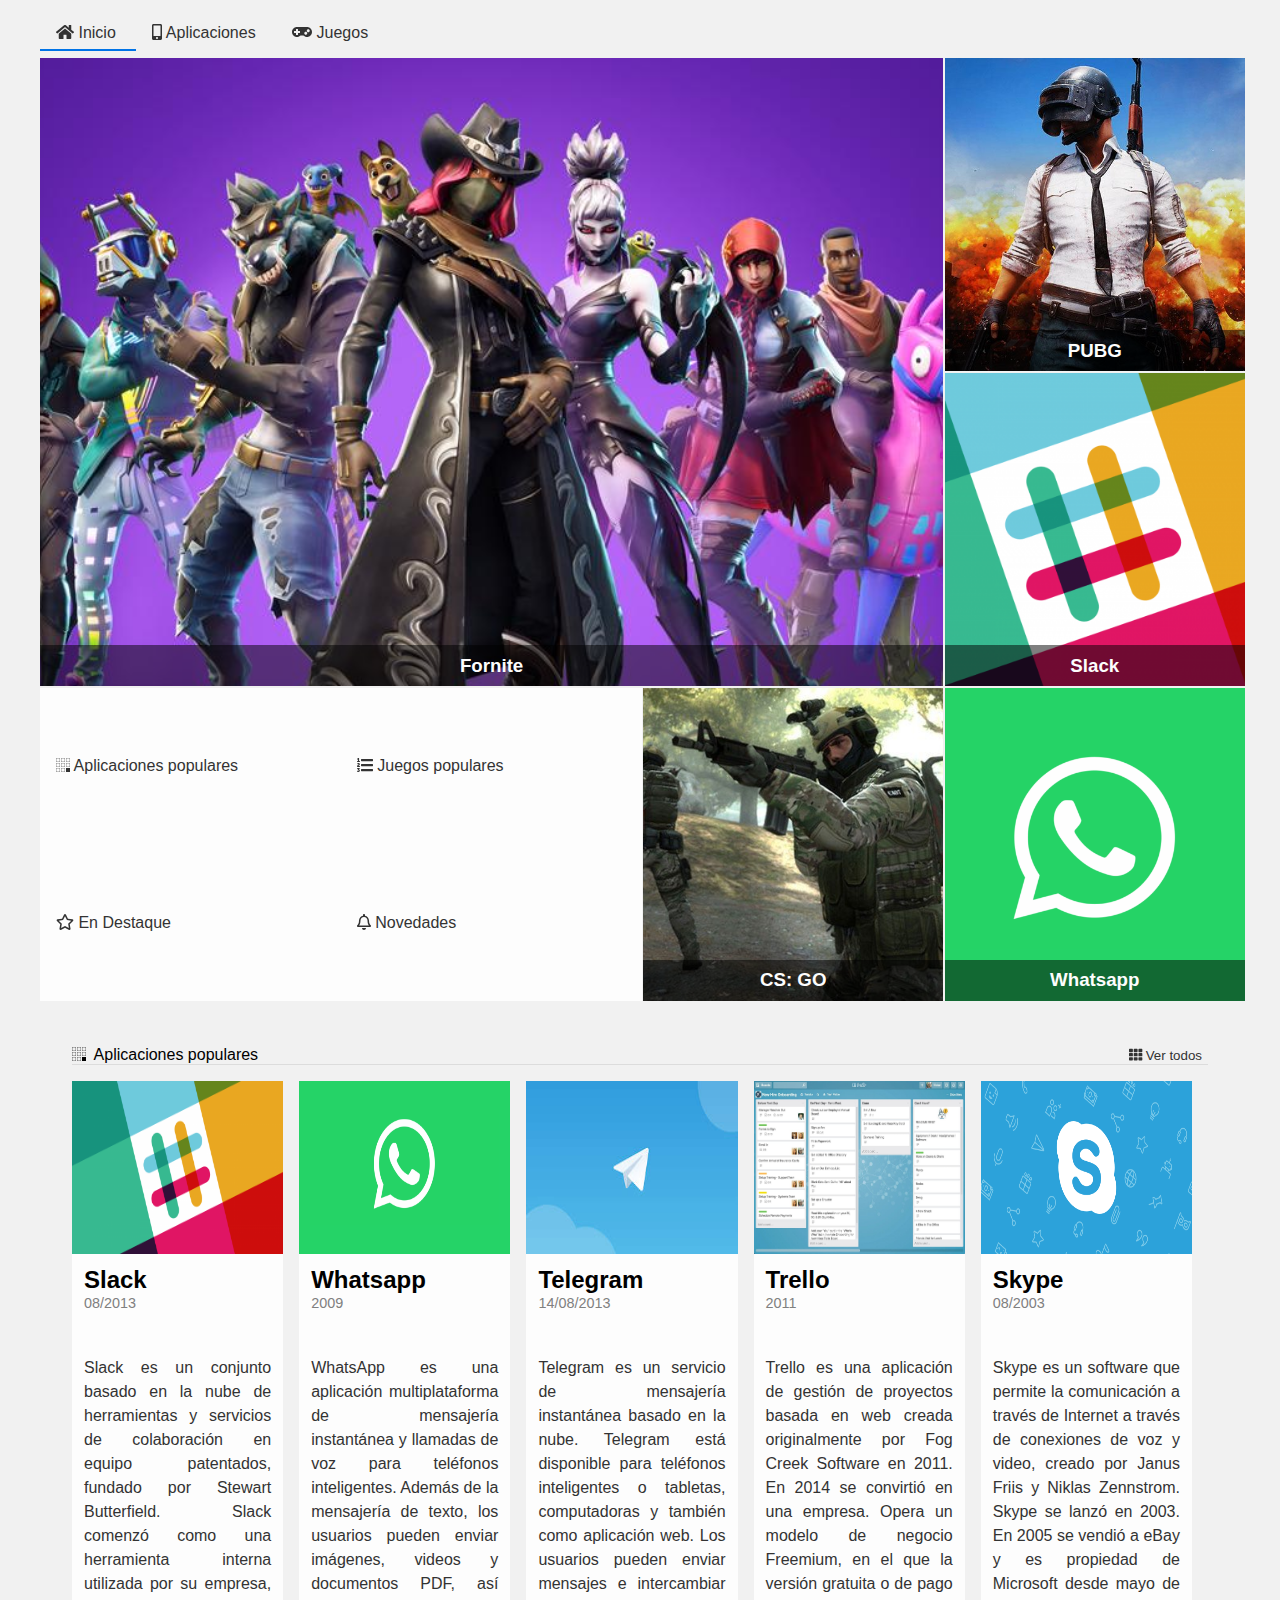
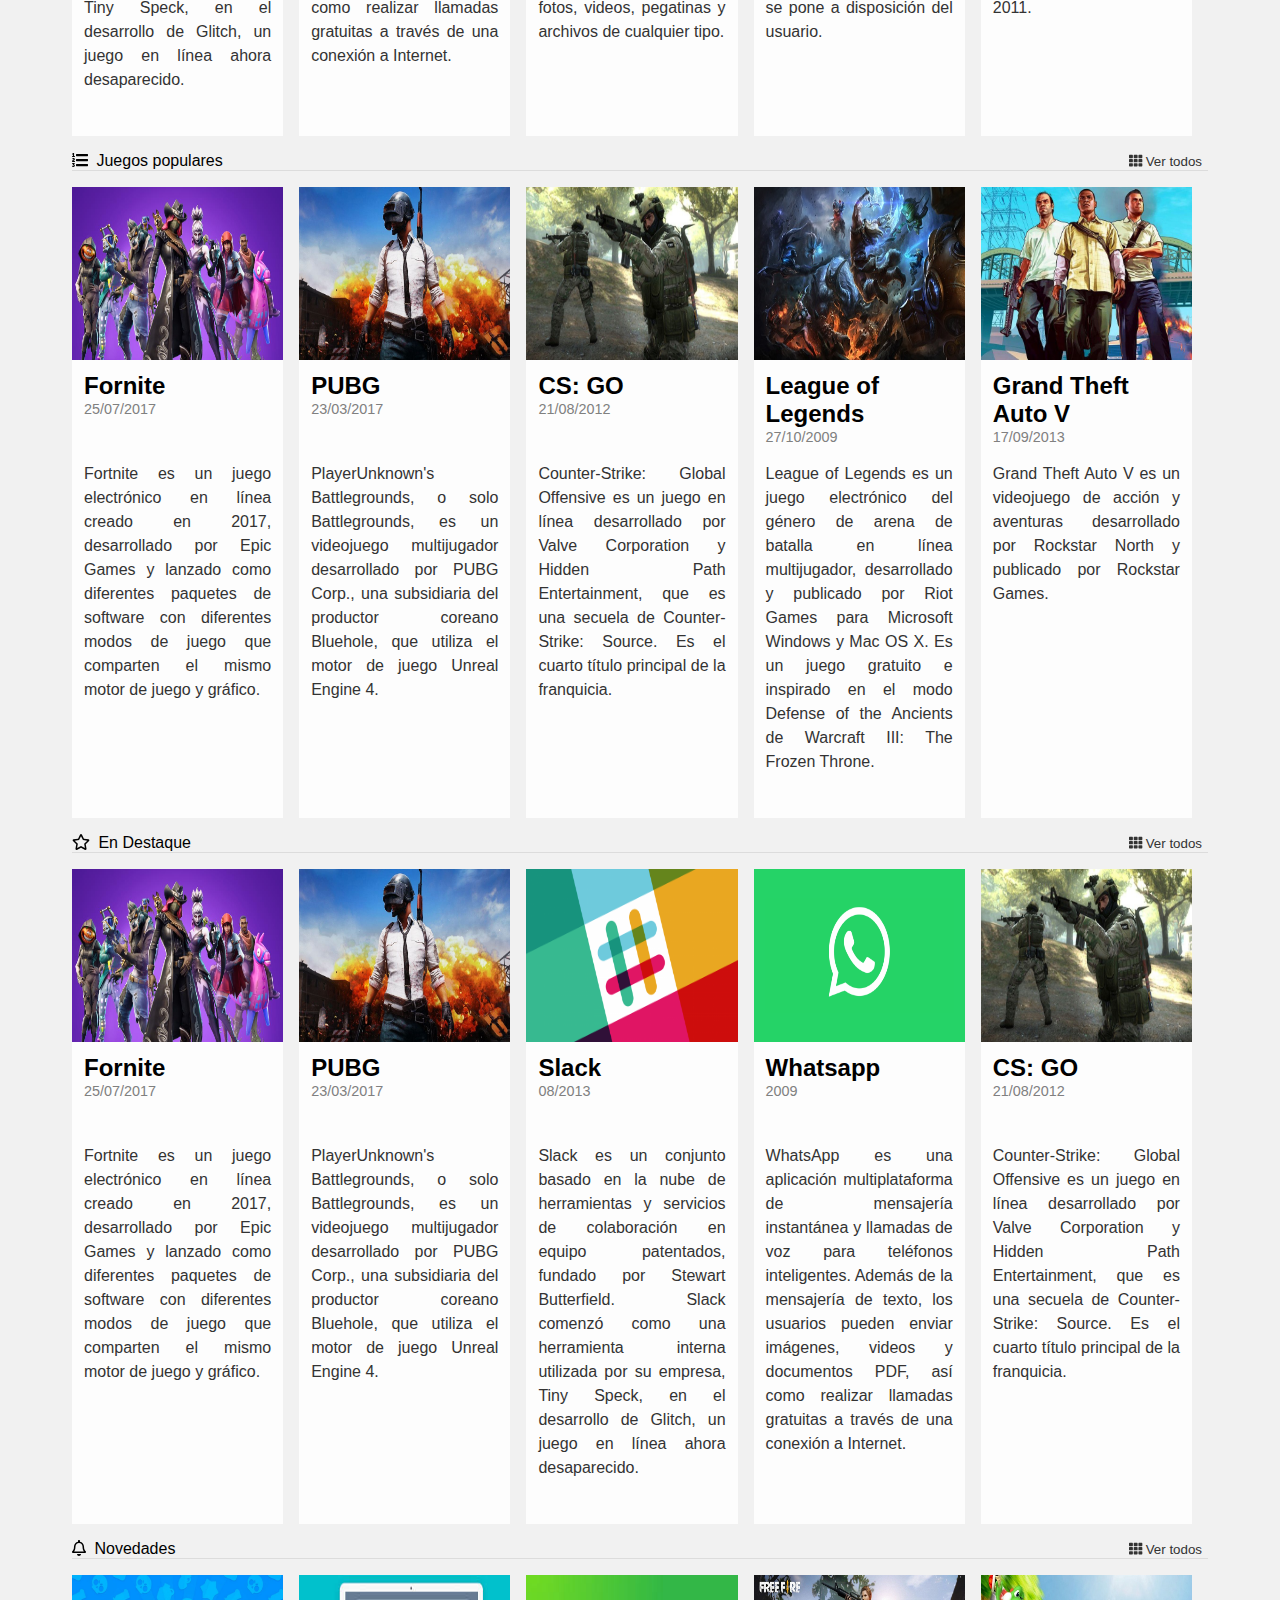
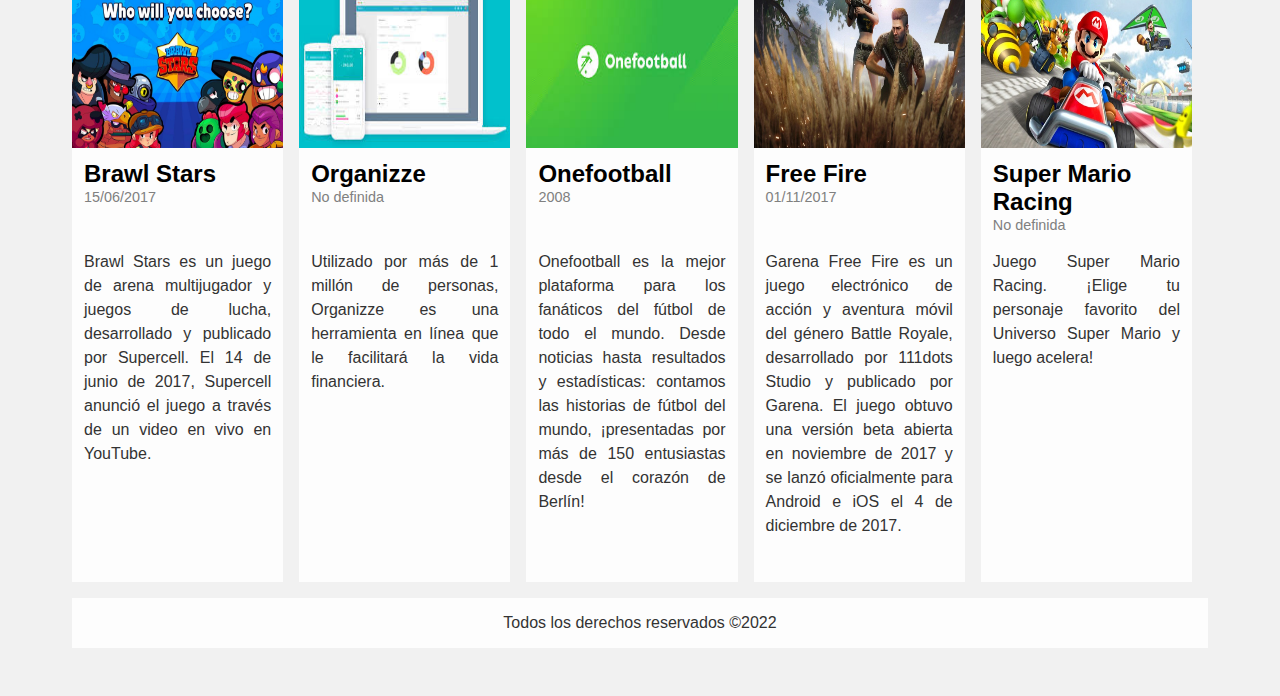
<file: alura-store/index.html>
<!DOCTYPE html>
<html lang="es">

<head>
    <meta charset="UTF-8">
    <meta name="viewport" content="width=device-width, initial-scale=1.0">
    <meta http-equiv="X-UA-Compatible" content="ie=edge">
    <title>Alura Store | Descargue nuestros aplicactivos y juegos</title>
    <link href="assets/css/reset.css" rel="stylesheet">
    <link href="assets/css/style.css" rel="stylesheet">
    <link href="assets/css/destacados.css" rel="stylesheet">
    <link href="assets/css/menu.css" rel="stylesheet">
    <link href="assets/css/responsivo.css" rel="stylesheet">






</head>

<body class="app">
    <header class="encabezado">
        <nav class="menu">
        <ul class="menu__lista">
            <li class="menu__item">
                <a class="menu__link activo" href="#">
                    <i class="fas fa-home"></i>
                    Inicio
                </a>
                <a class="menu__link" href="#">
                    <i class="fas fa-mobile-alt"></i>
                    Aplicaciones</a>
                <a class="menu__link" href="#">
                    <i class="fas fa-gamepad"></i>
                    Juegos
                </a>
            </li>
        </ul>
    </nav>
</header>

    <main class="contenido">
        <section class="destaques">
            <div class="destaques__principal box">
                <h3 class="destaques__titulo">Fornite</h3>
            </div>
            <div class="destaques__secundario box">
                <h3 class="destaques__titulo">PUBG</h3>
            </div>
            <div class="destaques__secundario box">
                <h3 class="destaques__titulo">Slack</h3>
            </div>
            <div class="destaques__secundario box">
                <h3 class="destaques__titulo">Whatsapp</h3>
            </div>
            <div class="destaques__secundario box">
                <h3 class="destaques__titulo">CS: GO</h3>
            </div>
            <div class="destaques__categorias">
                <ul class="destaques__categorias___lista">
                    <li class="destaques__categorias___item">
                        <a class="destaques__categorias___link" href="#">
                            <i class="destaques__categorias___icon fab fa-buromobelexperte"></i>
                            Aplicaciones populares
                        </a>
                    </li>
                    <li class="destaques__categorias___item">
                        <a class="destaques__categorias___link" href="#">
                            <i class="fas fa-list-ol"></i>
                            Juegos populares
                        </a>
                    </li>
                    <li class="destaques__categorias___item">
                        <a class="destaques__categorias___link" href="#">
                            <i class="far fa-star"></i>
                            En Destaque
                        </a>
                    </li>
                    <li class="destaques__categorias___item">
                        <a class="destaques__categorias___link" href="#">
                            <i class="far fa-bell"></i>
                            Novedades
                        </a>
                    </li>
                </ul>
            </div>
        </section>
        <section class="populares">
            <div class="populares__items">
                <div class="populares__info">
                    <div class="populares__header">
                        <h4 class="populares__titulo">
                            <i class="populares__icon fab fa-buromobelexperte"></i>
                            Aplicaciones populares
                        </h4>
                        <button class="populares__boton">
                            <i class="fas fa-th"></i>
                            Ver todos
                        </button>
                    </div>
                </div>
                <div class="populares__contenido">
                    <div class="populares__card">
                        <img class="populares__card___imagen" src="./assets/img/slack.png"></img>
                        <div class="populares__card___base">
                            <div class="populares__card___header">
                                <h5 class="populares__card___titulo">Slack</h5>
                                <time class="populares__card___data" datetime="2013-08-01">08/2013</time>
                            </div>
                            <div class="populares__card___descripcion">
                                Slack es un conjunto basado en la nube de herramientas y servicios de colaboración en
                                equipo patentados, fundado por Stewart Butterfield. Slack comenzó como una herramienta
                                interna utilizada por su empresa, Tiny Speck, en el desarrollo de Glitch, un juego en
                                línea ahora desaparecido. </div>
                        </div>
                    </div>
                    <div class="populares__card">
                        <img class="populares__card___imagen" src="./assets/img/whatsapp.png"></img>
                        <div class="populares__card___base">
                            <div class="populares__card___header">
                                <h5 class="populares__card___titulo">Whatsapp</h5>
                                <time class="populares__card___data" datetime="20090-01-01">2009</time>
                            </div>
                            <div class="populares__card___descripcion">
                                WhatsApp es una aplicación multiplataforma de mensajería instantánea y llamadas de voz
                                para teléfonos inteligentes. Además de la mensajería de texto, los usuarios pueden
                                enviar imágenes, videos y documentos PDF, así como realizar llamadas gratuitas a través
                                de una conexión a Internet. </div>
                        </div>
                    </div>
                    <div class="populares__card">
                        <img class="populares__card___imagen" src="./assets/img/telegram.jpeg"></img>
                        <div class="populares__card___base">
                            <div class="populares__card___header">
                                <h5 class="populares__card___titulo">Telegram</h5>
                                <time class="populares__card___data" datetime="2013-08-14">14/08/2013</time>
                            </div>
                            <div class="populares__card___descripcion">
                                Telegram es un servicio de mensajería instantánea basado en la nube. Telegram está
                                disponible para teléfonos inteligentes o tabletas, computadoras y también como
                                aplicación web. Los usuarios pueden enviar mensajes e intercambiar fotos, videos,
                                pegatinas y archivos de cualquier tipo. </div>
                        </div>
                    </div>
                    <div class="populares__card">
                        <img class="populares__card___imagen" src="./assets/img/trello.jpg"></img>
                        <div class="populares__card___base">
                            <div class="populares__card___header">
                                <h5 class="populares__card___titulo">Trello</h5>
                                <time class="populares__card___data" datetime="2011-01-01">2011</time>
                            </div>
                            <div class="populares__card___descripcion">
                                Trello es una aplicación de gestión de proyectos basada en web creada originalmente por
                                Fog Creek Software en 2011. En 2014 se convirtió en una empresa. Opera un modelo de
                                negocio Freemium, en el que la versión gratuita o de pago se pone a disposición del
                                usuario. </div>
                        </div>
                    </div>
                    <div class="populares__card">
                        <img class="populares__card___imagen" src="./assets/img/skype.png"></img>
                        <div class="populares__card___base">
                            <div class="populares__card___header">
                                <h5 class="populares__card___titulo">Skype</h5>
                                <time class="populares__card___data" datetime="2003-08-01">08/2003</time>
                            </div>
                            <div class="populares__card___descripcion">
                                Skype es un software que permite la comunicación a través de Internet a través de
                                conexiones de voz y video, creado por Janus Friis y Niklas Zennstrom. Skype se lanzó en
                                2003. En 2005 se vendió a eBay y es propiedad de Microsoft desde mayo de 2011. </div>
                        </div>
                    </div>
                </div>
            </div>
            <div class="populares__items">
                <div class="populares__info">
                    <div class="populares__header">
                        <h4 class="populares__titulo">
                            <i class="populares__icon fas fa-list-ol"></i>
                            Juegos populares
                        </h4>
                        <button class="populares__boton">
                            <i class="fas fa-th"></i>
                            Ver todos
                        </button>
                    </div>
                </div>
                <div class="populares__contenido">
                    <div class="populares__card">
                        <img class="populares__card___imagen" src="./assets/img/fortnite.jpg"></img>
                        <div class="populares__card___base">
                            <div class="populares__card___header">
                                <h5 class="populares__card___titulo">Fornite</h5>
                                <time class="populares__card___data" datetime="2017-07-25">25/07/2017</time>
                            </div>
                            <div class="populares__card___descripcion">
                                Fortnite es un juego electrónico en línea creado en 2017, desarrollado por Epic Games y
                                lanzado como diferentes paquetes de software con diferentes modos de juego que comparten
                                el mismo motor de juego y gráfico. </div>
                        </div>
                    </div>
                    <div class="populares__card">
                        <img class="populares__card___imagen" src="./assets/img/pubg.jpg"></img>
                        <div class="populares__card___base">
                            <div class="populares__card___header">
                                <h5 class="populares__card___titulo">PUBG</h5>
                                <time class="populares__card___data" datetime="2017-03-23">23/03/2017</time>
                            </div>
                            <div class="populares__card___descripcion">
                                PlayerUnknown's Battlegrounds, o solo Battlegrounds, es un videojuego multijugador
                                desarrollado por PUBG Corp., una subsidiaria del productor coreano Bluehole, que utiliza
                                el motor de juego Unreal Engine 4. </div>
                        </div>
                    </div>
                    <div class="populares__card">
                        <img class="populares__card___imagen" src="./assets/img/cs-go.jpg"></img>
                        <div class="populares__card___base">
                            <div class="populares__card___header">
                                <h5 class="populares__card___titulo">CS: GO</h5>
                                <time class="populares__card___data" datetime="2012-08-21">21/08/2012</time>
                            </div>
                            <div class="populares__card___descripcion">
                                Counter-Strike: Global Offensive es un juego en línea desarrollado por Valve Corporation
                                y Hidden Path Entertainment, que es una secuela de Counter-Strike: Source. Es el cuarto
                                título principal de la franquicia. </div>
                        </div>
                    </div>
                    <div class="populares__card">
                        <img class="populares__card___imagen" src="./assets/img/lol.jpg"></img>
                        <div class="populares__card___base">
                            <div class="populares__card___header">
                                <h5 class="populares__card___titulo">League of Legends</h5>
                                <time class="populares__card___data" datetime="2009-10-27">27/10/2009</time>
                            </div>
                            <div class="populares__card___descripcion">
                                League of Legends es un juego electrónico del género de arena de batalla en línea
                                multijugador, desarrollado y publicado por Riot Games para Microsoft Windows y Mac OS X.
                                Es un juego gratuito e inspirado en el modo Defense of the Ancients de Warcraft III: The
                                Frozen Throne. </div>
                        </div>
                    </div>
                    <div class="populares__card">
                        <img class="populares__card___imagen" src="./assets/img/gta-v.jpg"></img>
                        <div class="populares__card___base">
                            <div class="populares__card___header">
                                <h5 class="populares__card___titulo">Grand Theft Auto V</h5>
                                <time class="populares__card___data" datetime="2013-09-17">17/09/2013</time>
                            </div>
                            <div class="populares__card___descripcion">
                                Grand Theft Auto V es un videojuego de acción y aventuras desarrollado por Rockstar
                                North y publicado por Rockstar Games. </div>
                        </div>
                    </div>
                </div>
            </div>
            <div class="populares__items">
                <div class="populares__info">
                    <div class="populares__header">
                        <h4 class="populares__titulo">
                            <i class="populares__icon far fa-star"></i>
                            En Destaque
                        </h4>
                        <button class="populares__boton">
                            <i class="fas fa-th"></i>
                            Ver todos
                        </button>
                    </div>
                </div>
                <div class="populares__contenido">
                    <div class="populares__card">
                        <img class="populares__card___imagen" src="./assets/img/fortnite.jpg"></img>
                        <div class="populares__card___base">
                            <div class="populares__card___header">
                                <h5 class="populares__card___titulo">Fornite</h5>
                                <time class="populares__card___data" datetime="2017-07-25">25/07/2017</time>
                            </div>
                            <div class="populares__card___descripcion">
                                Fortnite es un juego electrónico en línea creado en 2017, desarrollado por Epic Games y
                                lanzado como diferentes paquetes de software con diferentes modos de juego que comparten
                                el mismo motor de juego y gráfico. </div>
                        </div>
                    </div>
                    <div class="populares__card">
                        <img class="populares__card___imagen" src="./assets/img/pubg.jpg"></img>
                        <div class="populares__card___base">
                            <div class="populares__card___header">
                                <h5 class="populares__card___titulo">PUBG</h5>
                                <time class="populares__card___data" datetime="2017-03-23">23/03/2017</time>
                            </div>
                            <div class="populares__card___descripcion">
                                PlayerUnknown's Battlegrounds, o solo Battlegrounds, es un videojuego multijugador
                                desarrollado por PUBG Corp., una subsidiaria del productor coreano Bluehole, que utiliza
                                el motor de juego Unreal Engine 4. </div>
                        </div>
                    </div>
                    <div class="populares__card">
                        <img class="populares__card___imagen" src="./assets/img/slack.png"></img>
                        <div class="populares__card___base">
                            <div class="populares__card___header">
                                <h5 class="populares__card___titulo">Slack</h5>
                                <time class="populares__card___data" datetime="2013-08-01">08/2013</time>
                            </div>
                            <div class="populares__card___descripcion">
                                Slack es un conjunto basado en la nube de herramientas y servicios de colaboración en
                                equipo patentados, fundado por Stewart Butterfield. Slack comenzó como una herramienta
                                interna utilizada por su empresa, Tiny Speck, en el desarrollo de Glitch, un juego en
                                línea ahora desaparecido. </div>
                        </div>
                    </div>
                    <div class="populares__card">
                        <img class="populares__card___imagen" src="./assets/img/whatsapp.png"></img>
                        <div class="populares__card___base">
                            <div class="populares__card___header">
                                <h5 class="populares__card___titulo">Whatsapp</h5>
                                <time class="populares__card___data" datetime="20090-01-01">2009</time>
                            </div>
                            <div class="populares__card___descripcion">
                                WhatsApp es una aplicación multiplataforma de mensajería instantánea y llamadas de voz
                                para teléfonos inteligentes. Además de la mensajería de texto, los usuarios pueden
                                enviar imágenes, videos y documentos PDF, así como realizar llamadas gratuitas a través
                                de una conexión a Internet. </div>
                        </div>
                    </div>
                    <div class="populares__card">
                        <img class="populares__card___imagen" src="./assets/img/cs-go.jpg"></img>
                        <div class="populares__card___base">
                            <div class="populares__card___header">
                                <h5 class="populares__card___titulo">CS: GO</h5>
                                <time class="populares__card___data" datetime="2012-08-21">21/08/2012</time>
                            </div>
                            <div class="populares__card___descripcion">
                                Counter-Strike: Global Offensive es un juego en línea desarrollado por Valve Corporation
                                y Hidden Path Entertainment, que es una secuela de Counter-Strike: Source. Es el cuarto
                                título principal de la franquicia. </div>
                        </div>
                    </div>
                </div>
            </div>
            <div class="populares__items">
                <div class="populares__info">
                    <div class="populares__header">
                        <h4 class="populares__titulo">
                            <i class="populares__icon far fa-bell"></i>
                            Novedades
                        </h4>
                        <button class="populares__boton">
                            <i class="fas fa-th"></i>
                            Ver todos
                        </button>
                    </div>
                </div>
                <div class="populares__contenido">
                    <div class="populares__card">
                        <img class="populares__card___imagen" src="./assets/img/brawl-stars.jpg"></img>
                        <div class="populares__card___base">
                            <div class="populares__card___header">
                                <h5 class="populares__card___titulo">Brawl Stars</h5>
                                <time class="populares__card___data" datetime="2017-06-15">15/06/2017</time>
                            </div>
                            <div class="populares__card___descripcion">
                                Brawl Stars es un juego de arena multijugador y juegos de lucha, desarrollado y
                                publicado por Supercell. El 14 de junio de 2017, Supercell anunció el juego a través de
                                un video en vivo en YouTube. </div>
                        </div>
                    </div>
                    <div class="populares__card">
                        <img class="populares__card___imagen" src="./assets/img/organizze.jpeg"></img>
                        <div class="populares__card___base">
                            <div class="populares__card___header">
                                <h5 class="populares__card___titulo">Organizze</h5>
                                <time class="populares__card___data" datetime="">No definida</time>
                            </div>
                            <div class="populares__card___descripcion">
                                Utilizado por más de 1 millón de personas, Organizze es una herramienta en línea que le
                                facilitará la vida financiera. </div>
                        </div>
                    </div>
                    <div class="populares__card">
                        <img class="populares__card___imagen" src="./assets/img/onefotball.jpeg"></img>
                        <div class="populares__card___base">
                            <div class="populares__card___header">
                                <h5 class="populares__card___titulo">Onefootball</h5>
                                <time class="populares__card___data" datetime="2008-01-01">2008</time>
                            </div>
                            <div class="populares__card___descripcion">
                                Onefootball es la mejor plataforma para los fanáticos del fútbol de todo el mundo. Desde
                                noticias hasta resultados y estadísticas: contamos las historias de fútbol del mundo,
                                ¡presentadas por más de 150 entusiastas desde el corazón de Berlín! </div>
                        </div>
                    </div>
                    <div class="populares__card">
                        <img class="populares__card___imagen" src="./assets/img/free-fire.jpg"></img>
                        <div class="populares__card___base">
                            <div class="populares__card___header">
                                <h5 class="populares__card___titulo">Free Fire</h5>
                                <time class="populares__card___data" datetime="2017-11-01">01/11/2017</time>
                            </div>
                            <div class="populares__card___descripcion">
                                Garena Free Fire es un juego electrónico de acción y aventura móvil del género Battle
                                Royale, desarrollado por 111dots Studio y publicado por Garena. El juego obtuvo una
                                versión beta abierta en noviembre de 2017 y se lanzó oficialmente para Android e iOS el
                                4 de diciembre de 2017. </div>
                        </div>
                    </div>
                    <div class="populares__card">
                        <img class="populares__card___imagen" src="./assets/img/mario-kart.jpg"></img>
                        <div class="populares__card___base">
                            <div class="populares__card___header">
                                <h5 class="populares__card___titulo">Super Mario Racing</h5>
                                <time class="populares__card___data" datetime="">No definida</time>
                            </div>
                            <div class="populares__card___descripcion">
                                Juego Super Mario Racing. ¡Elige tu personaje favorito del Universo Super Mario y luego
                                acelera! </div>
                        </div>
                    </div>
                    
                </div>
                <footer class="pie">Todos los derechos reservados &copy;2022</footer>
            </div>
        </section>
    </main>

    


    <script src="./assets/js/fontawesome.all.min.js"></script>

    
</body>

</html>
</file>
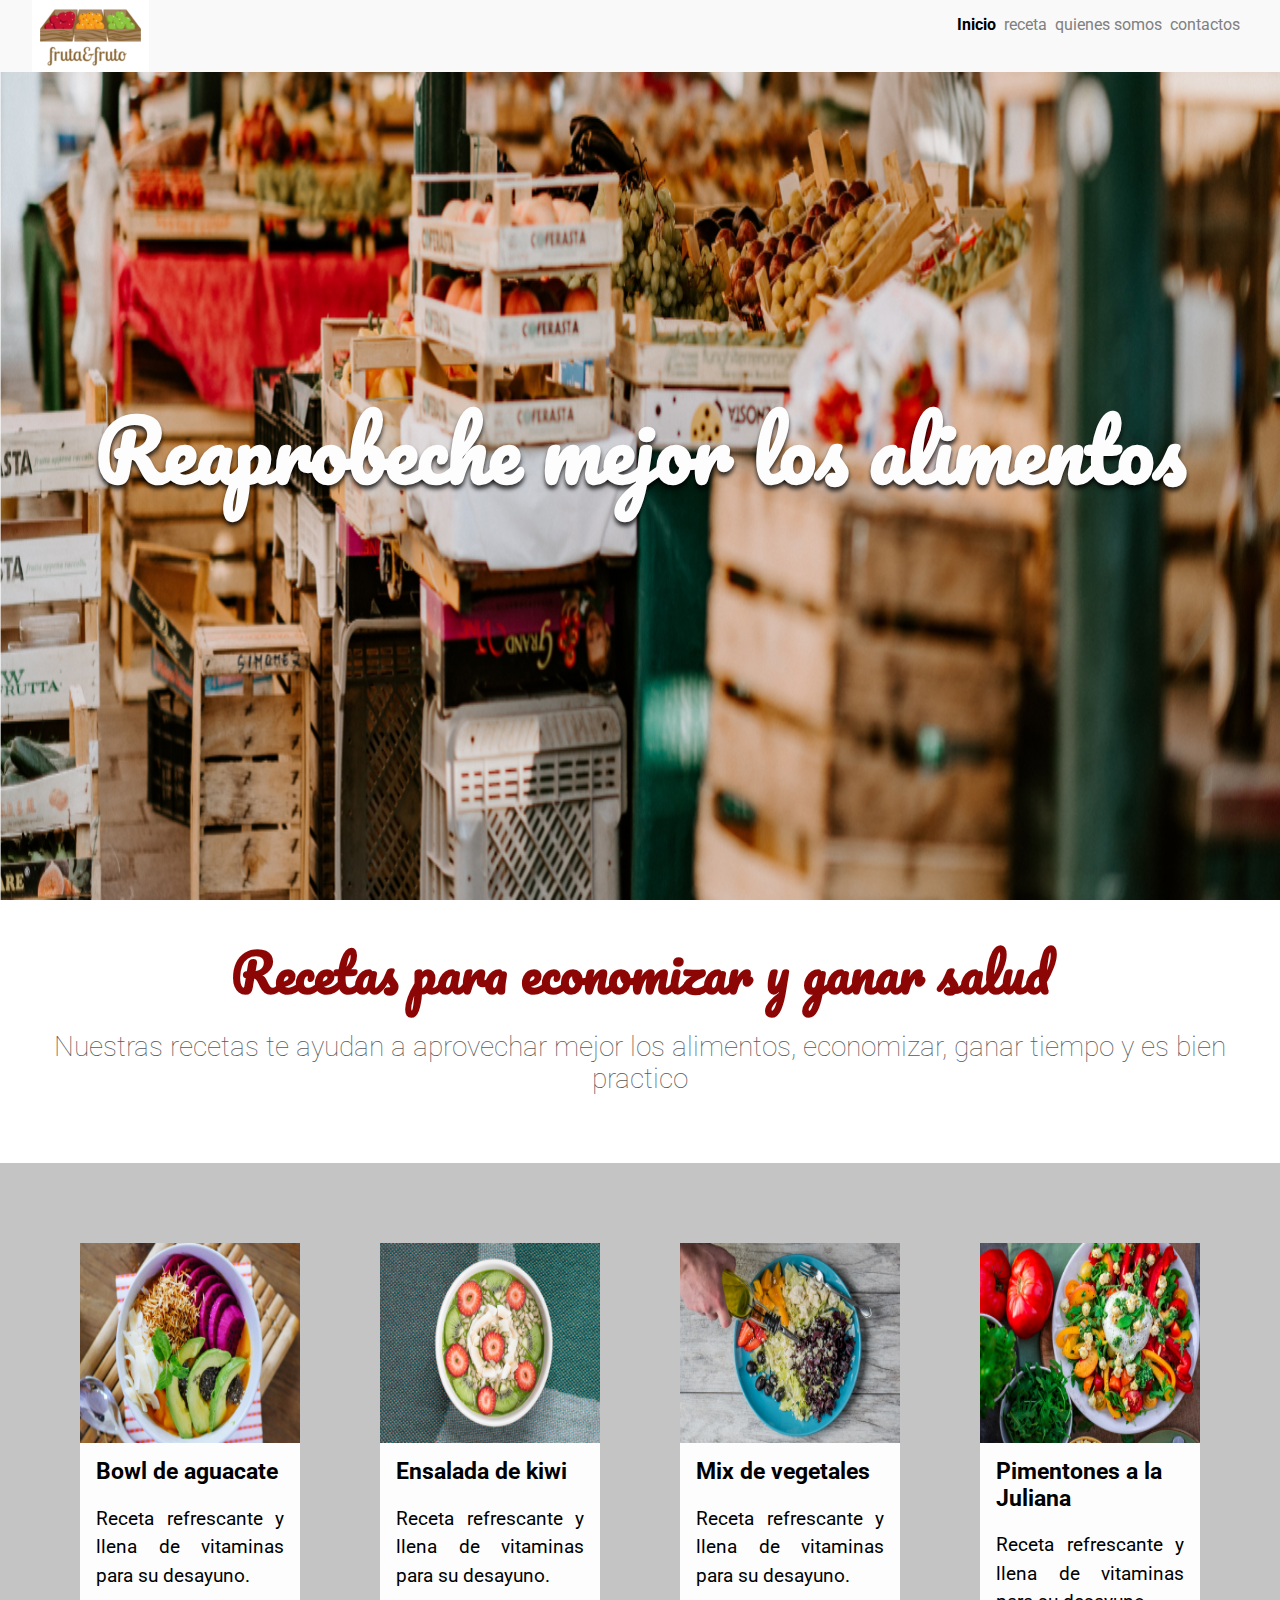
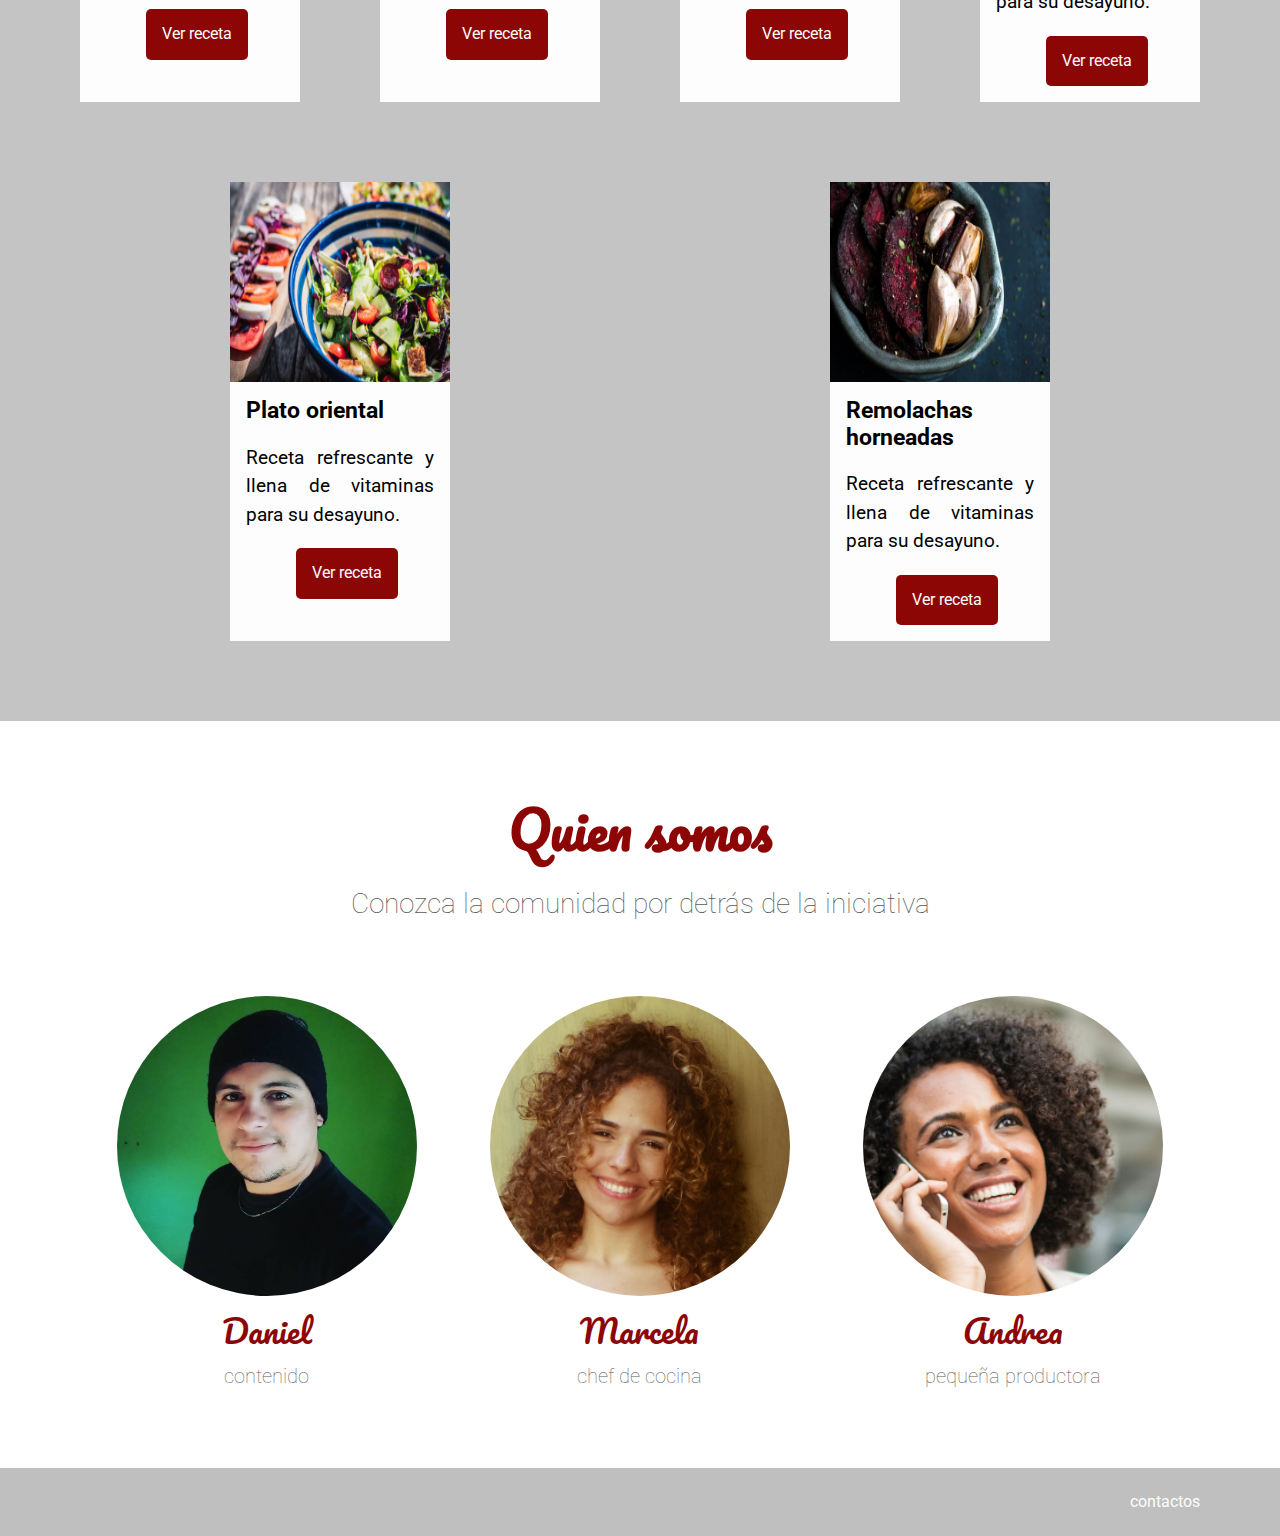
<file: arquitectura-css-assets/index.html>
<!DOCTYPE html>
<html lang="pt-BR">
    <head>
        <link href="https://fonts.googleapis.com/css?family=Pacifico|Roboto:100,300,400,500,700,900" rel="stylesheet" />
        <meta charset="UTF-8" />
        <meta name="viewport" content="width=device-width, initial-scale=1.0" />
        <meta http-equiv="X-UA-Compatible" content="ie=edge" />
        <title>Fruteria</title>
        <link href="./assets/css/normalize.css" rel="stylesheet" />
        <link href="./assets/css/reset.css" rel="stylesheet" />
        <link href="./assets/css/style.css" rel="stylesheet" />
        <link href="./assets/css/Responsivo.css" rel="stylesheet" />
    </head>
    <body>
        
        <header class="cabezera">
            <img class="logo"  src="./assets/img/logo.jpg" alt="imagen de verduras">
                <nav class="menu">
                    <ul class="menu_lista"> 
                        <li class="menu-items"><a class="menu-activo" href="#" >Inicio</a></li>
                        <li class="menu-items"><a class="menu-link" href="#" >Receta</a></li>
                        <li class="menu-items"><a class="menu-link" href="#" >Quienes somos</a></li>
                        <li class="menu-items"><a class="menu-link" href="#" >Contactos</a></li>
                         
                    </ul>
                </nav>
        </header>
        <section class="banner">
            <img class="banner-imagen" src="./assets/img/banner.jpg" alt="Fruteria">
            <h2 class="banner--titulo">Reaprobeche mejor los alimentos</h2>
        </section>
        <section class="Sobre">
            <h2 class="Sobre-titulo">Recetas para economizar y ganar salud</h2>
            <p class="Sobre_descripcion">Nuestras recetas te ayudan a aprovechar mejor los alimentos, economizar, ganar tiempo y es bien practico</p>
        </section>
        <section class="recetas">
            <div class="receta">
                <img alt="Tigela de abacate" class="receta__imagen" src="./assets/img/recetas/bowl-de-aguacate.jpg" />
                <div class="receta__contenido">
                    <h4 class="receta__titulo">Bowl de aguacate</h4>
                    <p class="receta__descripcion">Receta refrescante y llena de vitaminas para su desayuno.</p>
                    <button class="receta__boton">Ver receta</button>
                </div>
            </div>
            <div class="receta">
                <img alt="Ensalada de kiwi" class="receta__imagen" src="./assets/img/recetas/ensalada-de-kiwi.jpg" />
                <div class="receta__contenido">
                    <h4 class="receta__titulo">Ensalada de kiwi</h4>
                    <p class="receta__descripcion">Receta refrescante y llena de vitaminas para su desayuno.</p>
                    <button class="receta__boton">Ver receta</button>
                </div>
            </div>
            <div class="receta">
                <img alt="Mix de vegetales" class="receta__imagen" src="./assets/img/recetas/mix-de-vegetales.jpg" />
                <div class="receta__contenido">
                    <h4 class="receta__titulo">Mix de vegetales</h4>
                    <p class="receta__descripcion">Receta refrescante y llena de vitaminas para su desayuno.</p>
                    <button class="receta__boton">Ver receta</button>
                </div>
            </div>
            <div class="receta">
                <img alt="Pimentones a la Juliana" class="receta__imagen" src="./assets/img/recetas/pimentones-a-la-juliana.jpg" />
                <div class="receta__contenido">
                    <h4 class="receta__titulo">Pimentones a la Juliana</h4>
                    <p class="receta__descripcion">Receta refrescante y llena de vitaminas para su desayuno.</p>
                    <button class="receta__boton">Ver receta</button>
                </div>
            </div>
            <div class="receta">
                <img alt="Plato oriental" class="receta__imagen" src="./assets/img/recetas/plato-oriental.jpg" />
                <div class="receta__contenido">
                    <h4 class="receta__titulo">Plato oriental</h4>
                    <p class="receta__descripcion">Receta refrescante y llena de vitaminas para su desayuno.</p>
                    <button class="receta__boton">Ver receta</button>
                </div>
            </div>
            <div class="receta">
                <img alt="Remolachas horneadas" class="receta__imagen" src="./assets/img/recetas/remolachas-horneadas.jpg" />
                <div class="receta__contenido">
                    <h4 class="receta__titulo">Remolachas horneadas</h4>
                    <p class="receta__descripcion">Receta refrescante y llena de vitaminas para su desayuno.</p>
                    <button class="receta__boton">Ver receta</button>
                </div>
            </div>
    </section>
    <section class="quienes-somos">
        <h3 class="quienes-somos__titulo">Quien somos</h3>
        <p class="quienes-somos__descripcion">Conozca la comunidad por detrás de la iniciativa</p>
        <div class="personas">
            <div class="persona">
                <div class="persona__imagen persona__imagen--daniel"></div>
                <span class="persona__nombre">Daniel</span>
                <span class="persona__funcion">Contenido</span>
            </div>
            <div class="persona">
                <div class="persona__imagen persona__imagen--marcela"></div>
                <span class="persona__nombre">Marcela</span>
                <span class="persona__funcion">Chef de cocina</span>
            </div>
            <div class="persona">
                <div class="persona__imagen persona__imagen--andrea"></div>
                <span class="persona__nombre">Andrea</span>
                <span class="persona__funcion">Pequeña Productora</span>
            </div>
        </div>
    </section>
    </body>
    <footer class="pie_de-pagina">Contactos</footer>
</html>
</file>
<file: alura-store/assets/css/style.css>
.app {
    background: #f1f1f1;
    font-family: Arial, Helvetica, sans-serif;
    display: grid;
    grid-template-areas:
    "encabezado" 
    "contenido" 
    "pie";
    grid-auto-columns: auto;
    grid-template-rows: 50px 100vh auto;
}

.encabezado {   
    grid-area:"Encabezado";
    align-items: center;
    display: flex;
    padding: 0 2rem;
}

.menu__link{
    color: #333333;
    padding: 0.5rem 1rem;
}

.menu__link:hover , .menu_link:active{
    border-bottom: 2px solid #0073e6;
}

.contenido {   
    grid-area:"Contenido";
    padding: 0 2rem;
}

.pie{
    grid-area:"pie";
    background: #fdfdfd;
    color: #333333;
    padding: 1rem;
    text-align: center;
}
</file>
<file: alura-store/assets/css/destacados.css>
.destaques{
    display: grid;
    grid-template-columns: 25% 25% 25% 25%;
    grid-template-rows: 33.33% 33.33% 33.33%;
    height: calc(110vh - 50px);
    gap: .1rem;
}

.destaques__principal{
    background:url("../img/fortnite.jpg") center / cover no-repeat;
    grid-column: 1 / 4;
    grid-row: 1 / 3;
}

.destaques__secundario:nth-child(2){
    background:url( "../img/pubg.jpg") center / cover no-repeat;
    grid-column:4 / 4;
    grid-row:1 / 2;
} 

.destaques__secundario:nth-child(3){
    background:url("../img/slack.png") center / cover no-repeat;
    grid-column: 4 / 5;
    grid-row: 2 / 3;
}

.destaques__secundario:nth-child(4){
    background: url("../img/whatsapp.png") center / cover no-repeat;
    grid-column: 4 /5;
    grid-row: 3 / 4;
}

.destaques__secundario:nth-child(5){
    background: url("../img/cs-go.jpg") center / cover no-repeat;
    grid-column: 3/4;
    grid-row: 3/4;
}

.destaques__categorias{
    grid-column: 1 / 3;
    grid-row: 3 / 4;
}

.destaques__categorias___lista{
    display: flex;
    flex-wrap: wrap;
    height: 100%;
    justify-content: space-between;
}

.destaques__categorias___item{
    align-items: center;
    background: #fdfdfd;
    display: flex;
    color: #333333;
    width: 50%;
    padding: 1rem;
}

.destaques__categorias___link{
    color: inherit;
}

.destaques__titulo{
    color: #fdfdfd;
    background: rgb(0,0,0,0.5);
    width: 100%;
    text-align: center;
    padding: .6rem;
}

.box{
    align-items: flex-end;
    display: flex;
    justify-content: center;

}

/* sala de populares css*/

.populares{
    padding: 3rem 2rem;
}

.populares__card{
    background: #fdfdfd;
    display: grid;
    grid-template-areas: "card_imagen"
    "card_base";
    grid-template-columns: 100%;
    grid-template-rows: 173px auto;
    margin-right: 1rem;
    width: calc(20% - 1rem);
}

.populares__card___imagen{
    grid-area: "card_imagen";
    height: 100%;
    width: 100%;
}

.populares__card___base{
    display: grid;
    grid-area: "card_base";
    grid-row-gap:.5rem;
    grid-template-areas: 
    "card_header"
    "card_descripcion";
    grid-template-rows: 50px auto;
    padding: .75rem;
}

.populares__card___descripcion{
    display: flex;
    flex-wrap: wrap;
    grid-area: "card_descripcion";
    padding: 1rem 0rem;
}

.populares__contenido{
    display: flex;
    flex-wrap: wrap;
    grid-area: "contenido";
    padding: 1rem 0rem;
}

.populares__card___titulo{
    background: #fdfdfd;
    font-size: 1.5rem;
}

.populares__card___data{
    color: #808080;
    font-size: 0.9rem;
}

.populares__card___descripcion{
    color: #333333;
    line-height: 1.5;
    margin: 1rem 0;
    text-align: justify;
}

.populares__titulo{
    font-weight: 500;
}

.populares__icon{
    margin-right:.25rem;
}

.populares__header{
    border-bottom: 1px solid #dcdcdc;
    display: flex;
    justify-content: space-between;
}

.populares__boton{
    background: transparent;
    border: none;
    color: #333333;
}

.populares__card:last-child{
    margin-right: 0;
}
</file>
<file: alura-store/assets/css/menu.css>
.menu__link {
    color: #333333;
    padding: .5rem 1rem;
}

.menu__link:hover, .menu__link.activo {
    border-bottom: 2px solid #0073e6;
}
</file>
<file: alura-store/assets/css/responsivo.css>
@media only screen and (max-width: 600px) {

    .destaques__secundario:nth-child(2),
    .destaques__secundario:nth-child(3),
    .destaques__secundario:nth-child(4),
    .destaques__secundario:nth-child(5) {
        display: none;
        grid-column: none;
        grid-row: none;
    }

.destaques__principal, 
.destaques__categorias {
    grid-column: 1 / 5;
}

.populares__contenido{
    flex-direction: column;
}

.populares__card{
    width: 100%;
    margin-bottom: 3rem;

}

}
</file>
<file: arquitectura-css-assets/assets/css/style.css>
.cabezera{
    text-align: center;
    background: #f9f9f9;
    display: flex;
    justify-content: space-between;
    padding-left: 2rem;
    padding-right: 2rem;
}

.menu_lista{
    display: flex;
    list-style: none;
}

.menu-item:last-child .menu-link{
    margin-right: 0;
}

.menu-link{
    color: #808080;
    margin-right: 0.5rem;
    text-decoration:none;
    text-transform: lowercase;
}

.menu-activo{
    text-decoration:none;
    color: #000000;
    font-weight: bold;
    margin-right: 0.5rem;
}

.menu-items:hover{
    text-decoration: underline;
}

/*BANNER*/
 .banner--titulo{
    color: #fdfdfd;
    font-family: Pacifico, cursive;
    font-size: 5.0625rem;
    position: absolute;
    left: 50%;
    text-align: center;
    top: 50%;
    text-shadow: 0 4px 4px rgba(0, 0, 0, 0.75);
    width: 100%;
    transform: translate(-50%, -50%);
}

.banner-imagen{
    height: calc(100vh - 72px);
    width: 100%;
}

.Sobre{
    text-align: center;
    padding: 2.5rem;
}

.Sobre-titulo{
    color: #8d0606;
    font-family:  Pacifico, cursive;
    font-size: 3.1875rem;
}

.Sobre_descripcion{
    color: #595959;
    font-size: 1.75rem;
    font-weight: 100;
}

/* RECETAS */

.recetas{
    background: #5e5e5e5e;
    display: flex;
    justify-content:space-around;
    flex-wrap: wrap;
    padding: 5rem 0 0 5rem;
}

.receta{
    background: #fdfdfd;
    display: flex;
    flex-direction: column;
    margin-bottom: 5rem;
    margin-right: 5rem;
    width: calc(25% - 5rem);
}

.receta__imagen{
    height: 200px;
}

.receta__titulo{
    font-size: 1.4375rem;
}

.receta__descripcion{
    font-size: 1.1875rem;
    line-height: 1.5;
    text-align: justify;
}

.receta__contenido{
    padding: 1rem;
}

.receta__boton{
    background: #8d0606;
    border: none;
    border-radius: 5px;
    color: #fdfdfd;
    padding: 1rem;
    margin-left: 50px;
    cursor: pointer;
}

/*QUIENES SOMOS*/

.quienes-somos__titulo{
    margin-bottom: 1rem;
    color: #8d0606;
    font-size: 3.1875rem;
    font-family: Pacifico, cursive;
}

.quienes-somos{
    font-weight: 100;
    font-size: 1.75rem;
    color: #595959;
    text-align: center;
    padding: 5rem;
}

.quienes-somos__descripcion{
    font-weight: 100;
    font-size: 1.75rem;
    color: #595959;
}

/*PERSONAS*/

.persona{
    display: flex;
    flex-direction: column;
}

.persona__nombre{
    margin: 1rem 0;
    font-size: 2rem;
    font-family: Pacifico, cursive;
    color: #8d0606;
}

.persona__funcion{
    text-transform: lowercase;
    color: #595959;
    font-size: 1.25rem;
}

.personas{
    display: flex;
    padding-top: 3rem;
    justify-content: space-around;
}

.persona__imagen{
    height: 300px;
    width: 300px;
    background-size: cover;
    background-position: center;
    background-repeat: no-repeat;
    border-radius: 100%;
}

.persona__imagen--daniel{
    background: url(../img/personas/Daniel.jpg);
    height: 300px;
    width: 300px;
    background-size: cover;
    background-position: center;
    background-repeat: no-repeat;
    border-radius: 100%;
}

.persona__imagen--andrea{
    background: url(../img/personas/marcela.jpg);
    height: 300px;
    width: 300px;
    background-size: cover;
    background-position: center;
    background-repeat: no-repeat;
    border-radius: 100%;
}

.persona__imagen--marcela{
    background: url(../img/personas/roberta.jpg);
    height: 300px;
    width: 300px;
    background-size: cover;
    background-position: center;
    background-repeat: no-repeat;
    border-radius: 100%;
}

.pie_de-pagina{
    background: #bfbfbf;
    color: #fdfdfd;
    text-align: right;
    padding: 1.5625rem 5rem;
    text-transform: lowercase;
}
</file>
<file: arquitectura-css-assets/assets/css/Responsivo.css>
@media screen and (min-width: 0) {
    .cabecera {
        justify-content: center;
        padding: 0 1rem;
    }
}

@media screen and (min-width: 768px) {
    .cabecera {
        justify-content: space-between;
        padding: 0 5rem;
    }
}

@media screen and (min-width: 0) {
    .logo{
        display: none;

    }
}

@media screen and (min-width: 768px) {
    .logo {
        display: block;
    }
}

@media screen and (min-width: 0) {
    .banner-imagen{
        height: calc(100vh - 51px);
    }
}

@media screen and (min-width: 768px) {
    .banner-imagen{
        height: calc(100vh - 72px);
    }
}

@media screen and (min-width: 0) {
    .banner--titulo{
        font-size: 3rem;
    }
}

@media screen and (min-width: 768px) {
    .banner--titulo{
        font-size: 5.0625rem;
    }
}

@media screen and (min-width: 0) {
    .Sobre{
        padding: 2.5rem 1rem;
    }
}

@media screen and (min-width: 768px) {
    .Sobre{
        padding: 2.5rem;
    }
}

@media screen and (min-width: 0) {
    .Sobre-titulo{
       font-size: 2rem;
    }
}

@media screen and (min-width: 768px) {
    .Sobre-titulo{
        font-size: 3.1875rem;
    }
}

@media screen and (min-width: 0) {
    .Sobre-descripcion{
       font-size: 1.3rem;
    }
}

@media screen and (min-width: 768px) {
    .Sobre-descripcion{
       font-size: 1.75rem;
    }
}

@media screen and (min-width: 0) {
    .receta{
        margin-right: 1rem;
        width: 100%;
    }
}

@media screen and (min-width: 768px) {
    .receta{
       margin-right: 2.5rem;
       width: calc(33% - 2.5rem);
    }
}

@media screen and (min-width: 922px) {
    .receta{
       margin-right: 5rem;
       width: calc(25% - 5rem);
    }
}

@media screen and (min-width: 0) {
    .recetas{
        padding: 5rem 0 0 1rem ;
    }
}

@media screen and (min-width: 768px) {
    .recetas{
       padding: 5rem 0 0 2.5rem;
    }
}

@media screen and (min-width: 922px) {
    .recetas{
      padding: 5rem 0 0 5rem;
    }
}

@media screen and (min-width: 0) {
    .personas{
        margin-bottom: 2rem;
    }
}

@media screen and (min-width: 768px) {
    .personas{
      margin-bottom: 0;
    }
}

@media screen and (min-width: 0) {
    .persona{
      margin-bottom: 2rem;
    }
}

@media screen and (min-width: 768px) {
    .persona{
      margin-bottom: 0;
    }
}

@media screen and (min-width: 0) {
    .personas{
      flex-direction: column;
    }
}

@media screen and (min-width: 768px) {
    .personas{
      flex-direction: row;
    }
}
</file>
